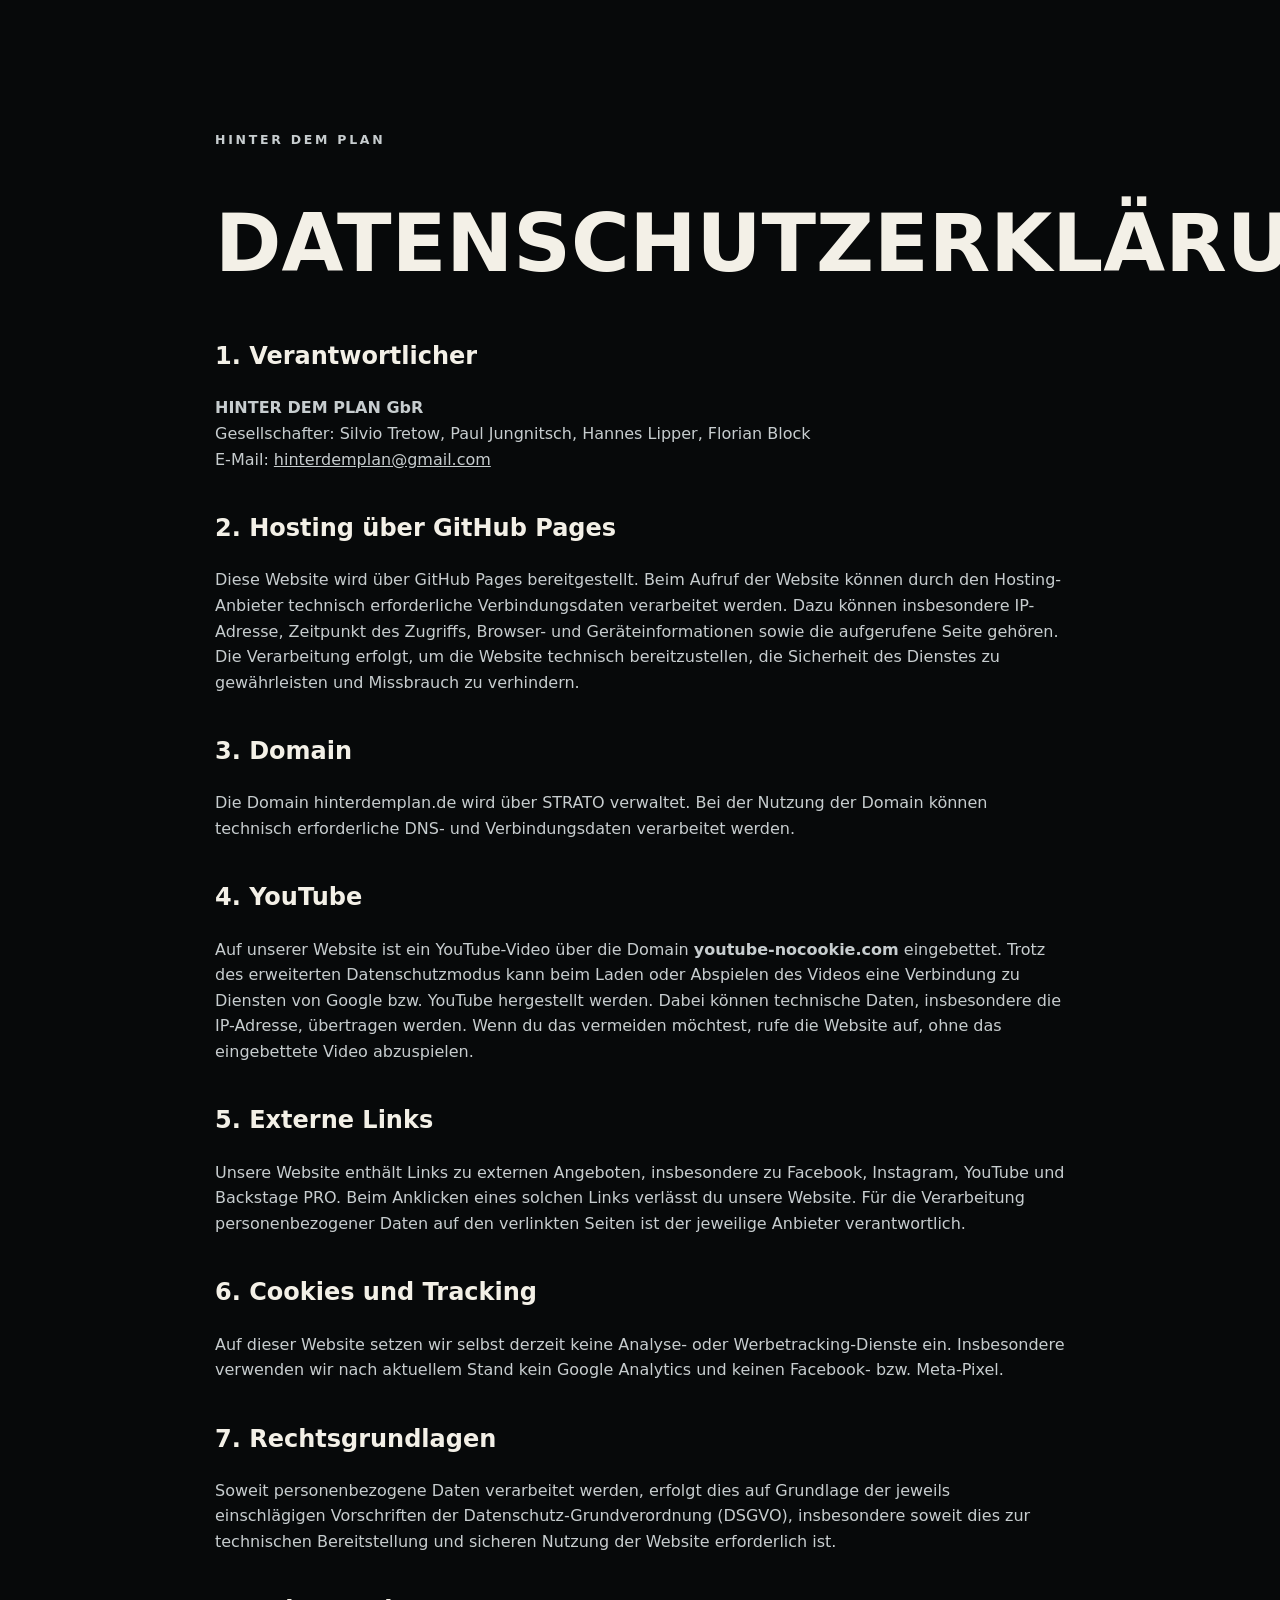
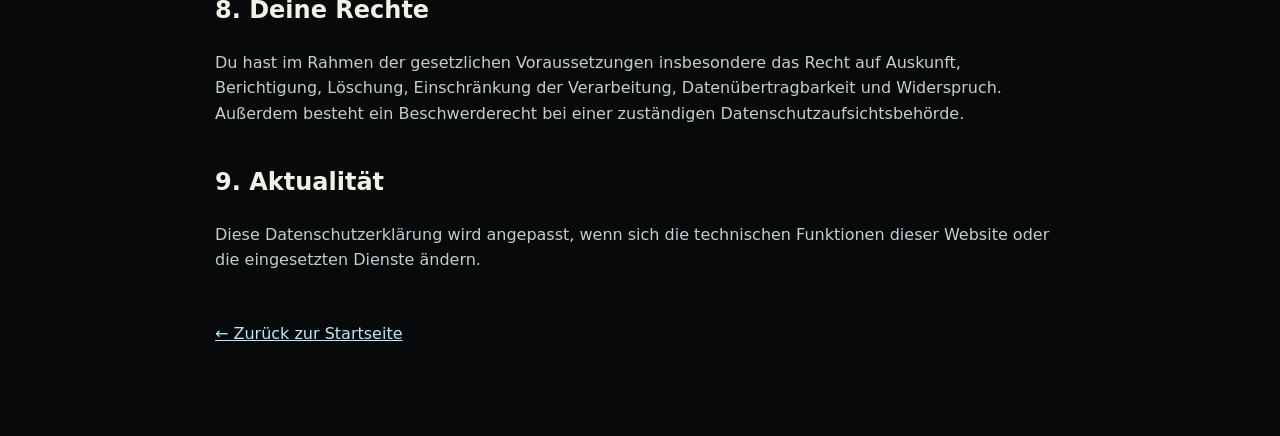
<file: datenschutz.html>
<!doctype html>
<html lang="de">
<head>
  <meta charset="utf-8">
  <meta name="viewport" content="width=device-width,initial-scale=1">
  <title>Datenschutz | HINTER DEM PLAN</title>
  <link rel="stylesheet" href="styles.css">
</head>
<body>
  <main class="legal">
    <p class="eyebrow">HINTER DEM PLAN</p>
    <h1>Datenschutzerklärung</h1>

    <h2>1. Verantwortlicher</h2>
    <p>
      <strong>HINTER DEM PLAN GbR</strong><br>
      Gesellschafter: Silvio Tretow, Paul Jungnitsch, Hannes Lipper, Florian Block<br>
      E-Mail: <a href="mailto:hinterdemplan@gmail.com">hinterdemplan@gmail.com</a>
    </p>

    <h2>2. Hosting über GitHub Pages</h2>
    <p>
      Diese Website wird über GitHub Pages bereitgestellt. Beim Aufruf der Website können durch den
      Hosting-Anbieter technisch erforderliche Verbindungsdaten verarbeitet werden. Dazu können
      insbesondere IP-Adresse, Zeitpunkt des Zugriffs, Browser- und Geräteinformationen sowie die
      aufgerufene Seite gehören. Die Verarbeitung erfolgt, um die Website technisch bereitzustellen,
      die Sicherheit des Dienstes zu gewährleisten und Missbrauch zu verhindern.
    </p>

    <h2>3. Domain</h2>
    <p>
      Die Domain hinterdemplan.de wird über STRATO verwaltet. Bei der Nutzung der Domain können
      technisch erforderliche DNS- und Verbindungsdaten verarbeitet werden.
    </p>

    <h2>4. YouTube</h2>
    <p>
      Auf unserer Website ist ein YouTube-Video über die Domain
      <strong>youtube-nocookie.com</strong> eingebettet. Trotz des erweiterten Datenschutzmodus kann
      beim Laden oder Abspielen des Videos eine Verbindung zu Diensten von Google bzw. YouTube
      hergestellt werden. Dabei können technische Daten, insbesondere die IP-Adresse, übertragen
      werden. Wenn du das vermeiden möchtest, rufe die Website auf, ohne das eingebettete Video
      abzuspielen.
    </p>

    <h2>5. Externe Links</h2>
    <p>
      Unsere Website enthält Links zu externen Angeboten, insbesondere zu Facebook, Instagram,
      YouTube und Backstage PRO. Beim Anklicken eines solchen Links verlässt du unsere Website. Für
      die Verarbeitung personenbezogener Daten auf den verlinkten Seiten ist der jeweilige Anbieter
      verantwortlich.
    </p>

    <h2>6. Cookies und Tracking</h2>
    <p>
      Auf dieser Website setzen wir selbst derzeit keine Analyse- oder Werbetracking-Dienste ein.
      Insbesondere verwenden wir nach aktuellem Stand kein Google Analytics und keinen Facebook-
      bzw. Meta-Pixel.
    </p>

    <h2>7. Rechtsgrundlagen</h2>
    <p>
      Soweit personenbezogene Daten verarbeitet werden, erfolgt dies auf Grundlage der jeweils
      einschlägigen Vorschriften der Datenschutz-Grundverordnung (DSGVO), insbesondere soweit dies
      zur technischen Bereitstellung und sicheren Nutzung der Website erforderlich ist.
    </p>

    <h2>8. Deine Rechte</h2>
    <p>
      Du hast im Rahmen der gesetzlichen Voraussetzungen insbesondere das Recht auf Auskunft,
      Berichtigung, Löschung, Einschränkung der Verarbeitung, Datenübertragbarkeit und Widerspruch.
      Außerdem besteht ein Beschwerderecht bei einer zuständigen Datenschutzaufsichtsbehörde.
    </p>

    <h2>9. Aktualität</h2>
    <p>
      Diese Datenschutzerklärung wird angepasst, wenn sich die technischen Funktionen dieser Website
      oder die eingesetzten Dienste ändern.
    </p>

    <a class="backlink" href="index.html">← Zurück zur Startseite</a>
  </main>
</body>
</html>
</file>
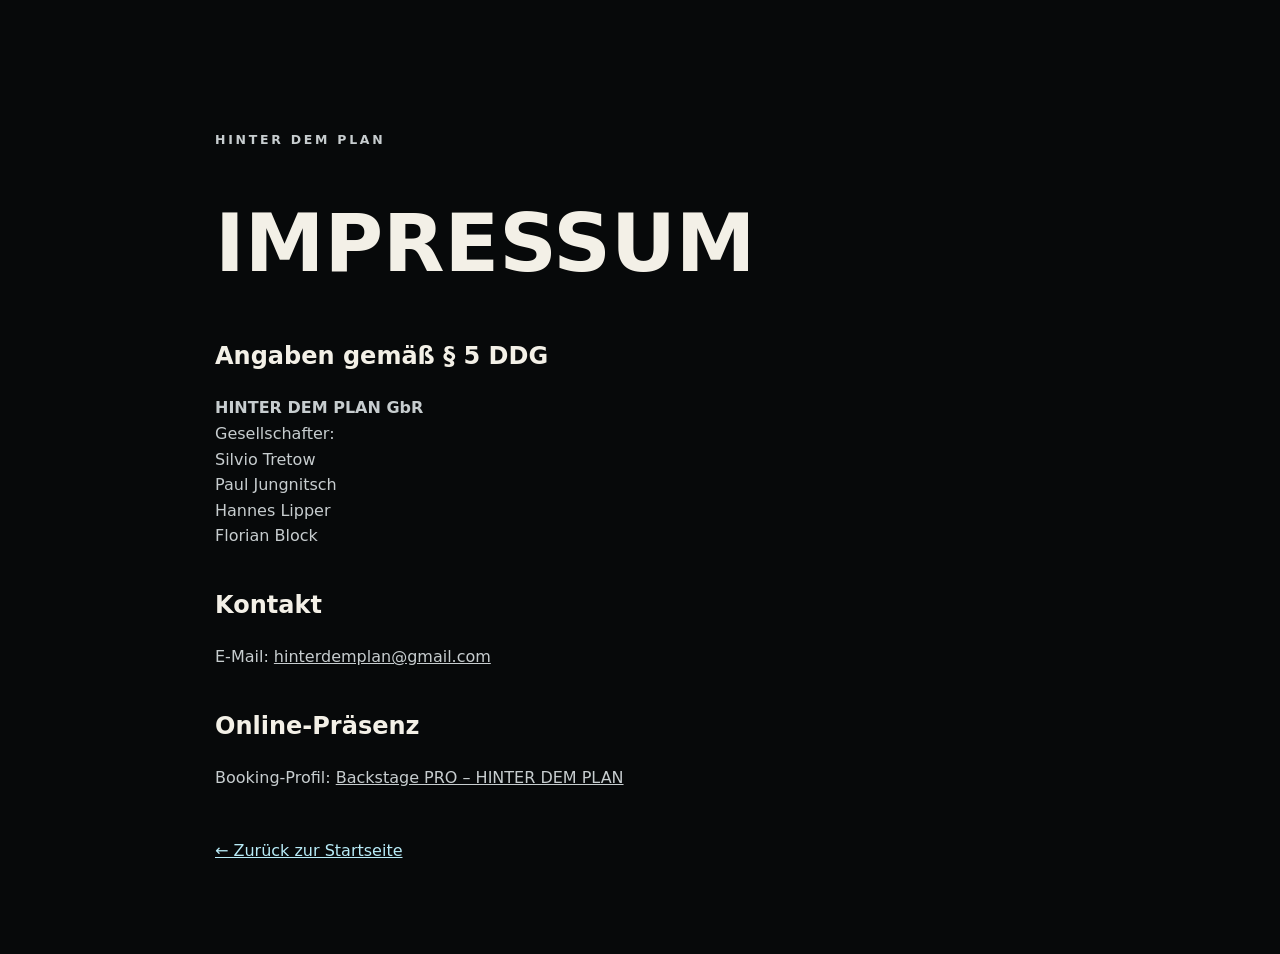
<file: impressum.html>
<!doctype html>
<html lang="de">
<head>
  <meta charset="utf-8">
  <meta name="viewport" content="width=device-width,initial-scale=1">
  <title>Impressum | HINTER DEM PLAN</title>
  <link rel="stylesheet" href="styles.css">
</head>
<body>
  <main class="legal">
    <p class="eyebrow">HINTER DEM PLAN</p>
    <h1>Impressum</h1>

    <h2>Angaben gemäß § 5 DDG</h2>
    <p>
      <strong>HINTER DEM PLAN GbR</strong><br>
      Gesellschafter:<br>
      Silvio Tretow<br>
      Paul Jungnitsch<br>
      Hannes Lipper<br>
      Florian Block
    </p>

    <h2>Kontakt</h2>
    <p>
      E-Mail:
      <a href="mailto:hinterdemplan@gmail.com">hinterdemplan@gmail.com</a>
    </p>

    <h2>Online-Präsenz</h2>
    <p>
      Booking-Profil:
      <a href="https://www.backstagepro.de/hinterdemplan" target="_blank" rel="noopener noreferrer">
        Backstage PRO – HINTER DEM PLAN
      </a>
    </p>

    <a class="backlink" href="index.html">← Zurück zur Startseite</a>
  </main>
</body>
</html>
</file>
<file: styles.css>
:root{--bg:#07090a;--panel:#0e1214;--panel2:#12191d;--text:#f3f0e7;--muted:#aab0b3;--line:#273139;--ice:#82cce5;--ice2:#b8ebf7;--max:1180px;--display:Impact,"Arial Narrow",system-ui,sans-serif;--body:Inter,ui-sans-serif,system-ui,-apple-system,Segoe UI,Roboto,Arial,sans-serif}*{box-sizing:border-box}html{scroll-behavior:smooth}body{margin:0;background:var(--bg);color:var(--text);font-family:var(--body);line-height:1.6}img{display:block;max-width:100%}a{color:inherit}.skip{position:fixed;left:1rem;top:-5rem;background:#fff;color:#000;padding:.7rem 1rem;z-index:999}.skip:focus{top:1rem}.site-header{position:fixed;inset:0 0 auto 0;height:72px;display:flex;align-items:center;justify-content:space-between;padding:0 max(22px,calc((100vw - var(--max))/2));z-index:50;background:linear-gradient(180deg,rgba(5,7,8,.92),rgba(5,7,8,.62),transparent);backdrop-filter:blur(3px)}.brand{display:flex;align-items:center;gap:.75rem;text-decoration:none;font:900 1.05rem/1 var(--display);letter-spacing:.08em}.brand img{border-radius:50%;border:1px solid #ffffff2e}.main-nav{display:flex;align-items:center;gap:1.7rem}.main-nav a{text-decoration:none;font-weight:750;font-size:.92rem;text-transform:uppercase;letter-spacing:.08em}.main-nav a:hover{color:var(--ice2)}.nav-book{border:1px solid #ffffff6b;padding:.55rem .85rem}.nav-toggle{display:none;background:none;border:0;padding:8px}.nav-toggle span{display:block;width:26px;height:2px;background:white;margin:5px}.hero{min-height:100svh;position:relative;display:grid;place-items:center;overflow:hidden}.hero-bg{position:absolute;inset:0;width:100%;height:100%;object-fit:cover;object-position:center 43%}.hero-shade{position:absolute;inset:0;background:linear-gradient(90deg,rgba(2,4,5,.92) 0%,rgba(2,4,5,.72) 40%,rgba(2,4,5,.22) 78%),linear-gradient(0deg,var(--bg) 0%,transparent 25%,rgba(0,0,0,.25) 100%)}.hero-content{position:relative;width:min(var(--max),calc(100% - 44px));padding-top:72px}.hero-logo{width:clamp(125px,14vw,205px);aspect-ratio:1/1;object-fit:cover;border-radius:50%;box-shadow:0 0 0 1px #ffffff30,0 20px 60px #0009;margin-bottom:1.4rem}.eyebrow{margin:0 0 .65rem;text-transform:uppercase;letter-spacing:.22em;color:var(--ice2);font-weight:850;font-size:.78rem}.hero h1,.section h2,.booking h2{font-family:var(--display);font-weight:900;line-height:.92;text-transform:uppercase;letter-spacing:.015em}.hero h1{font-size:clamp(3.7rem,10vw,8rem);max-width:850px;margin:.1rem 0 .9rem;text-shadow:0 6px 30px #000}.hero-copy{font-size:clamp(1.05rem,2vw,1.35rem);max-width:610px;color:#e8ecee;margin:0 0 1.7rem}.hero-actions{display:flex;gap:.8rem;flex-wrap:wrap}.btn{display:inline-flex;align-items:center;justify-content:center;min-height:48px;padding:.8rem 1.15rem;border:1px solid transparent;text-decoration:none;text-transform:uppercase;letter-spacing:.08em;font-weight:900;font-size:.86rem;transition:.2s ease}.btn-primary{background:var(--ice);color:#071015}.btn-primary:hover{background:var(--ice2);transform:translateY(-2px)}.btn-ghost{border-color:#ffffff75;background:#0003}.btn-ghost:hover{border-color:white;background:#fff;color:#000}.btn.big{padding:1rem 1.35rem}.scroll-cue{position:absolute;bottom:22px;right:max(22px,calc((100vw - var(--max))/2));border:1px solid #ffffff55;width:44px;height:44px;display:grid;place-items:center;text-decoration:none;border-radius:50%;animation:bob 1.8s ease-in-out infinite}@keyframes bob{50%{transform:translateY(5px)}}.section{width:min(var(--max),calc(100% - 44px));margin:auto;padding:110px 0}.section-head{max-width:780px;margin-bottom:45px}.section-head.center{text-align:center;margin-left:auto;margin-right:auto}.section h2,.booking h2{font-size:clamp(2.6rem,6vw,5.4rem);margin:.15rem 0 1rem}.section-head>p:last-child{color:var(--muted);font-size:1.05rem}.split{display:grid;grid-template-columns:1fr 1.05fr;gap:55px;align-items:center}.copy-card{font-size:1.08rem;color:#d7dadd}.copy-card>p:first-child{font-size:1.25rem;color:#fff}.members{margin-top:2rem;border-top:1px solid var(--line)}.members div{padding:.9rem 0;border-bottom:1px solid var(--line);display:flex;justify-content:space-between;gap:1rem}.members span{color:var(--muted);text-align:right}.photo-frame{position:relative}.photo-frame:before{content:"";position:absolute;inset:-12px 12px 12px -12px;border:1px solid #ffffff22;z-index:-1}.photo-frame img{width:100%;aspect-ratio:4/3;object-fit:cover;filter:contrast(1.07)}.dark-section{width:100%;max-width:none;background:linear-gradient(180deg,#0a0f12,#0d1418 55%,#080b0d);padding-left:max(22px,calc((100vw - var(--max))/2));padding-right:max(22px,calc((100vw - var(--max))/2))}.tracks{max-width:900px;margin:0 auto 85px;border-top:1px solid var(--line)}.tracks a{display:grid;grid-template-columns:52px 1fr auto;gap:1rem;align-items:center;padding:1.2rem .5rem;border-bottom:1px solid var(--line);text-decoration:none}.tracks a:hover{background:#ffffff07}.tracks span{color:var(--ice);font-family:monospace}.tracks strong{font-size:1.12rem}.tracks em{color:var(--muted);font-style:normal;font-size:.9rem}.video-wrap{width:min(var(--max),100%);margin:auto;display:grid;grid-template-columns:.75fr 1.25fr;gap:55px;align-items:center}.video-copy h3{font:900 clamp(2rem,4vw,3.6rem)/.98 var(--display);text-transform:uppercase;margin:.2rem 0 1rem}.video-copy p:not(.eyebrow){color:var(--muted)}.text-link{color:var(--ice2);font-weight:800}.video-shell{position:relative;aspect-ratio:16/9;background:#000;box-shadow:0 25px 70px #0009}.video-shell iframe{position:absolute;inset:0;width:100%;height:100%;border:0}.gallery{display:grid;grid-template-columns:1.4fr 1fr;grid-template-rows:repeat(2,minmax(230px,34vw));gap:14px}.gallery-item{border:0;padding:0;background:#111;cursor:zoom-in;overflow:hidden}.gallery-item.wide{grid-row:1/3}.gallery-item img{width:100%;height:100%;object-fit:cover;transition:transform .45s ease,filter .3s}.gallery-item:hover img{transform:scale(1.025);filter:brightness(1.08)}.booking{min-height:720px;position:relative;display:grid;align-items:center;overflow:hidden;background:#050708}.booking-art{position:absolute;right:max(1%,calc((100vw - var(--max))/2 - 80px));bottom:-8%;height:110%;max-width:62vw;object-fit:contain;object-position:right bottom;filter:drop-shadow(0 20px 70px #000)}.booking-overlay{position:absolute;inset:0;background:linear-gradient(90deg,#06090b 0%,#06090be8 43%,#06090b4d 70%,#06090b00 100%)}.booking-content{position:relative;width:min(var(--max),calc(100% - 44px));margin:auto}.booking-content>*{max-width:650px}.booking-content p:not(.eyebrow){color:#c9d0d3;font-size:1.1rem;margin-bottom:1.7rem}.info-strip{display:grid;grid-template-columns:repeat(4,1fr);gap:1px;padding:55px 0}.info-strip>div{border-left:1px solid var(--line);padding:0 24px}.info-strip span{display:block;color:var(--muted);font-size:.78rem;text-transform:uppercase;letter-spacing:.16em}.info-strip strong{display:block;font-size:1.2rem;margin-top:.25rem}.footer{border-top:1px solid var(--line);width:min(var(--max),calc(100% - 44px));margin:auto;padding:45px 0 55px;display:grid;grid-template-columns:1fr auto;gap:25px;align-items:end}.footer strong{font:900 1.4rem var(--display);letter-spacing:.08em}.footer p{margin:.2rem 0;color:var(--muted)}.footer-links{display:flex;gap:1.2rem;flex-wrap:wrap;justify-content:flex-end}.footer-links a{color:#c7ced1;text-decoration:none;font-size:.9rem}.footer-links a:hover{color:white}.footer small{grid-column:1/-1;color:#727b80}.lightbox{width:min(1200px,94vw);max-height:92vh;padding:0;border:0;background:#030405;box-shadow:0 30px 100px #000}.lightbox::backdrop{background:#000d}.lightbox img{width:100%;max-height:88vh;object-fit:contain}.lightbox-close{position:absolute;top:12px;right:12px;width:42px;height:42px;border:1px solid #fff7;background:#000b;color:#fff;font-size:28px;cursor:pointer}.legal{width:min(850px,calc(100% - 44px));margin:0 auto;padding:130px 0 90px}.legal h1{font:900 clamp(2.7rem,7vw,5rem)/1 var(--display);text-transform:uppercase}.legal h2{margin-top:2.3rem}.legal p,.legal li{color:#c7cdcf}.legal .notice{border-left:4px solid var(--ice);background:#10171b;padding:1rem 1.2rem;color:#fff}.backlink{display:inline-block;margin-top:2rem;color:var(--ice2)}
@media (max-width:820px){.site-header{height:64px;padding:0 18px}.brand span{font-size:.9rem}.nav-toggle{display:block}.main-nav{position:absolute;top:64px;left:0;right:0;background:#07090af7;border-top:1px solid var(--line);display:none;flex-direction:column;align-items:stretch;padding:18px}.main-nav.open{display:flex}.main-nav a{padding:.9rem}.nav-book{text-align:center}.hero-content{width:calc(100% - 36px);padding-top:80px}.hero-bg{object-position:58% center}.hero-shade{background:linear-gradient(0deg,var(--bg) 0%,rgba(2,4,5,.7) 55%,rgba(2,4,5,.48) 100%)}.hero-logo{width:120px}.hero h1{font-size:clamp(3.2rem,17vw,5.5rem)}.section{width:calc(100% - 36px);padding:78px 0}.split,.video-wrap{grid-template-columns:1fr;gap:35px}.dark-section{width:100%;padding-left:18px;padding-right:18px}.members div{display:block}.members span{display:block;text-align:left;margin-top:.2rem}.gallery{grid-template-columns:1fr;grid-template-rows:repeat(3,260px)}.gallery-item.wide{grid-row:auto}.booking{min-height:700px;align-items:end}.booking-art{right:-28%;bottom:0;height:72%;max-width:none;opacity:.5}.booking-overlay{background:linear-gradient(0deg,#050708 5%,#050708da 55%,#05070880 100%)}.booking-content{padding-bottom:70px;width:calc(100% - 36px)}.info-strip{grid-template-columns:1fr 1fr;row-gap:35px}.footer{grid-template-columns:1fr;width:calc(100% - 36px)}.footer-links{justify-content:flex-start}.footer small{grid-column:auto}.tracks a{grid-template-columns:40px 1fr}.tracks em{display:none}}
@media (prefers-reduced-motion:reduce){html{scroll-behavior:auto}.scroll-cue{animation:none}.gallery-item img,.btn{transition:none}}
</file>
